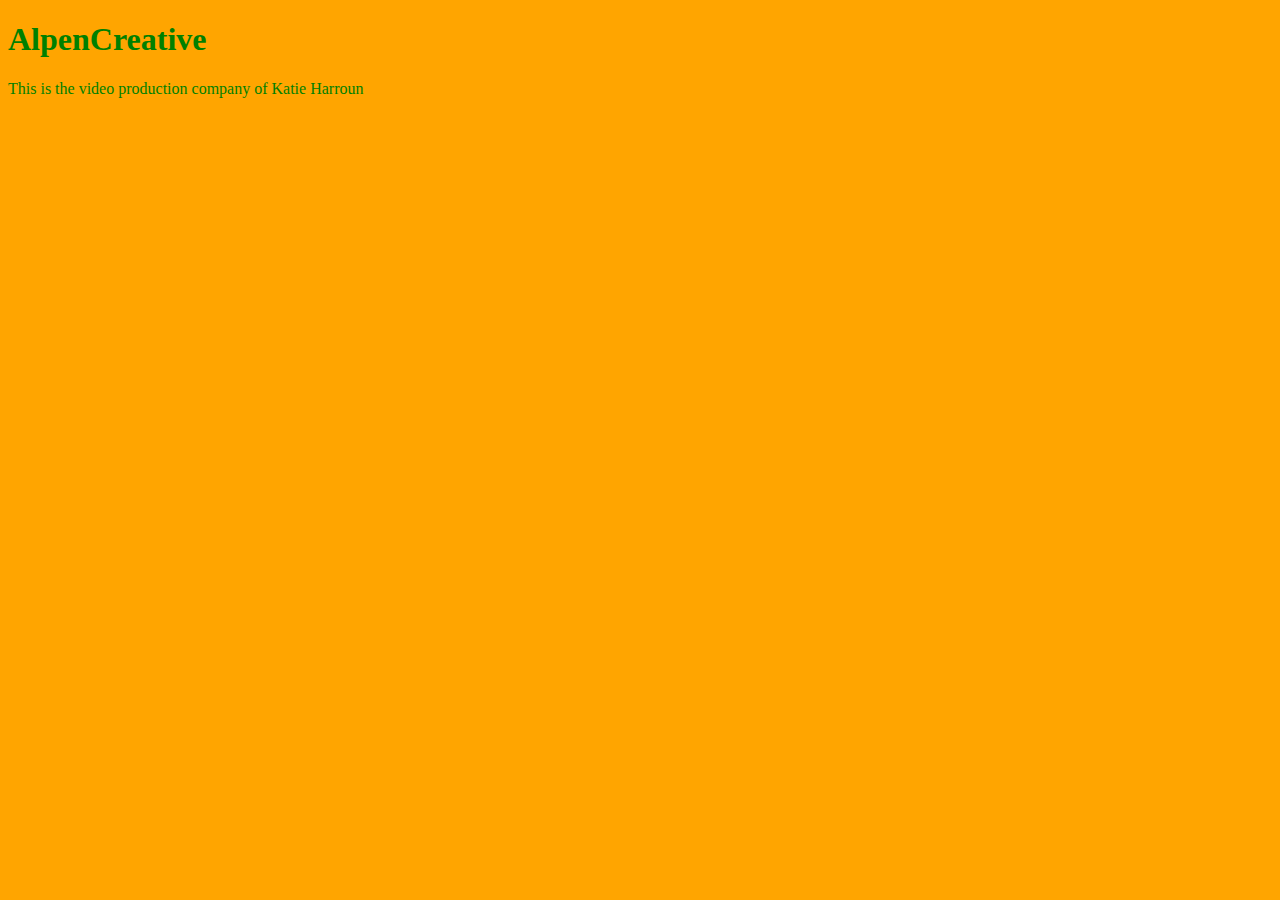
<file: unit_1/index.html>
<!DOCTYPE html>
<html>
	<head>
		<title>AlpenCreative</title>
		<link rel="stylesheet" type="text/css" href="css/style.css">
	</head>

	<body>
		<h1>AlpenCreative</h1>
		<p>This is the video production company of Katie Harroun</p>
	</body>

</html>
</file>
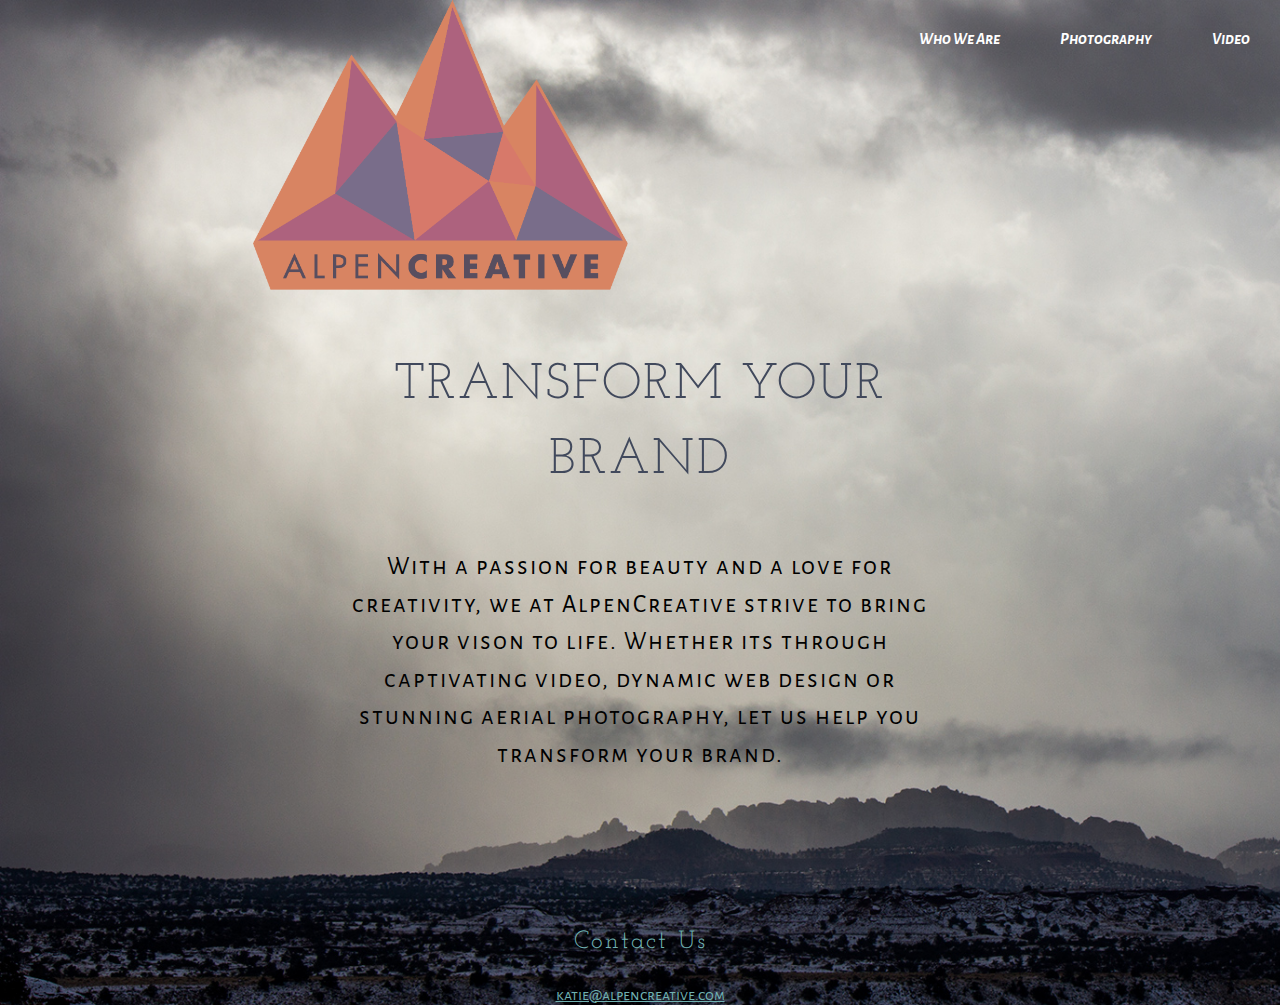
<file: unit_4/index.html>
<!DOCTYPE html>
<html>
<head>
	<title>AlpenCreative</title>
	<link rel="stylesheet" type="text/css" href="css/style.css">
	<link href='https://fonts.googleapis.com/css?family=Alegreya+Sans+SC:400,100' rel='stylesheet' type='text/css'>
</head>
<body id="home">
	<header>
		<nav>
			<a class="navlinks" href="#">Video</a>
			<a class="navlinks" href="#">Photography</a>
			<a class="navlinks" href="#">Who We Are</a>
		</nav>
	</header>
	<img class="logo" src="css/images/alpencreativelogo.png" alt="Alpen Creative Logo" title="Alpen Creative Logo">
	<p id="slogan">Transform Your Brand</p>
	<p>With a passion for beauty and a love for creativity, we at AlpenCreative strive to bring your vison to life. Whether its through captivating video, dynamic web design or stunning aerial photography, let us help you transform your brand.</p>
	<footer>	
		<p id="contact">Contact Us</p>
		<a href="mailto:katie@alpencreative.com">katie@alpencreative.com</a>
	</footer>
</body>
</html>
</file>
<file: unit_1/css/style.css>
body {
	background-color: orange;
}

h1, p {
	color: green;
}
</file>
<file: unit_4/css/style.css>
@import url(https://fonts.googleapis.com/css?family=Alegreya+Sans+SC:400,100italic,500,500italic,700);
@import url(https://fonts.googleapis.com/css?family=Josefin+Slab:400,700,100);

body {
	background: url(images/background.jpg);
	background-size: cover;   
	background-repeat: no-repeat;
	text-align: center;
	font-family: 'Alegreya Sans SC', sans-serif;
	margin:	0;
}

p {
	font-family: 'Alegreya Sans SC', sans-serif;
	color: #000;
	font-size: 25px;
	padding-left: 350px;
	padding-right: 350px;  
	letter-spacing: 2px;
	line-height: 1.5em;
}

a {
	color: #70B1B2;
}

nav {
	background-color: rgba(237,190,156,.5);
}

.logo {
	max-width: 30%;
	max-height: 30%
}

.navlinks {
	font-family: 'Alegreya Sans SC', sans-serif;
	position: fixed, 100%;
	margin: 30px;
	padding: 0;
	float: right;
	text-align: center;	
	list-style-type: none;
	color: #fff;
	font-weight: bolder;
	font-style: italic;
	
	text-decoration: none;
}

#contact {
	color: #70B1B2;
	font-family: 'Josefin Slab', serif;
	margin-top: 150px;
}

#slogan {
	font-family: 'Josefin Slab', serif;
	color: #41495C;
	font-weight: thin;
	text-transform: uppercase;
	font-size: 50px; 
	font-decoration: underline;
}
</file>
